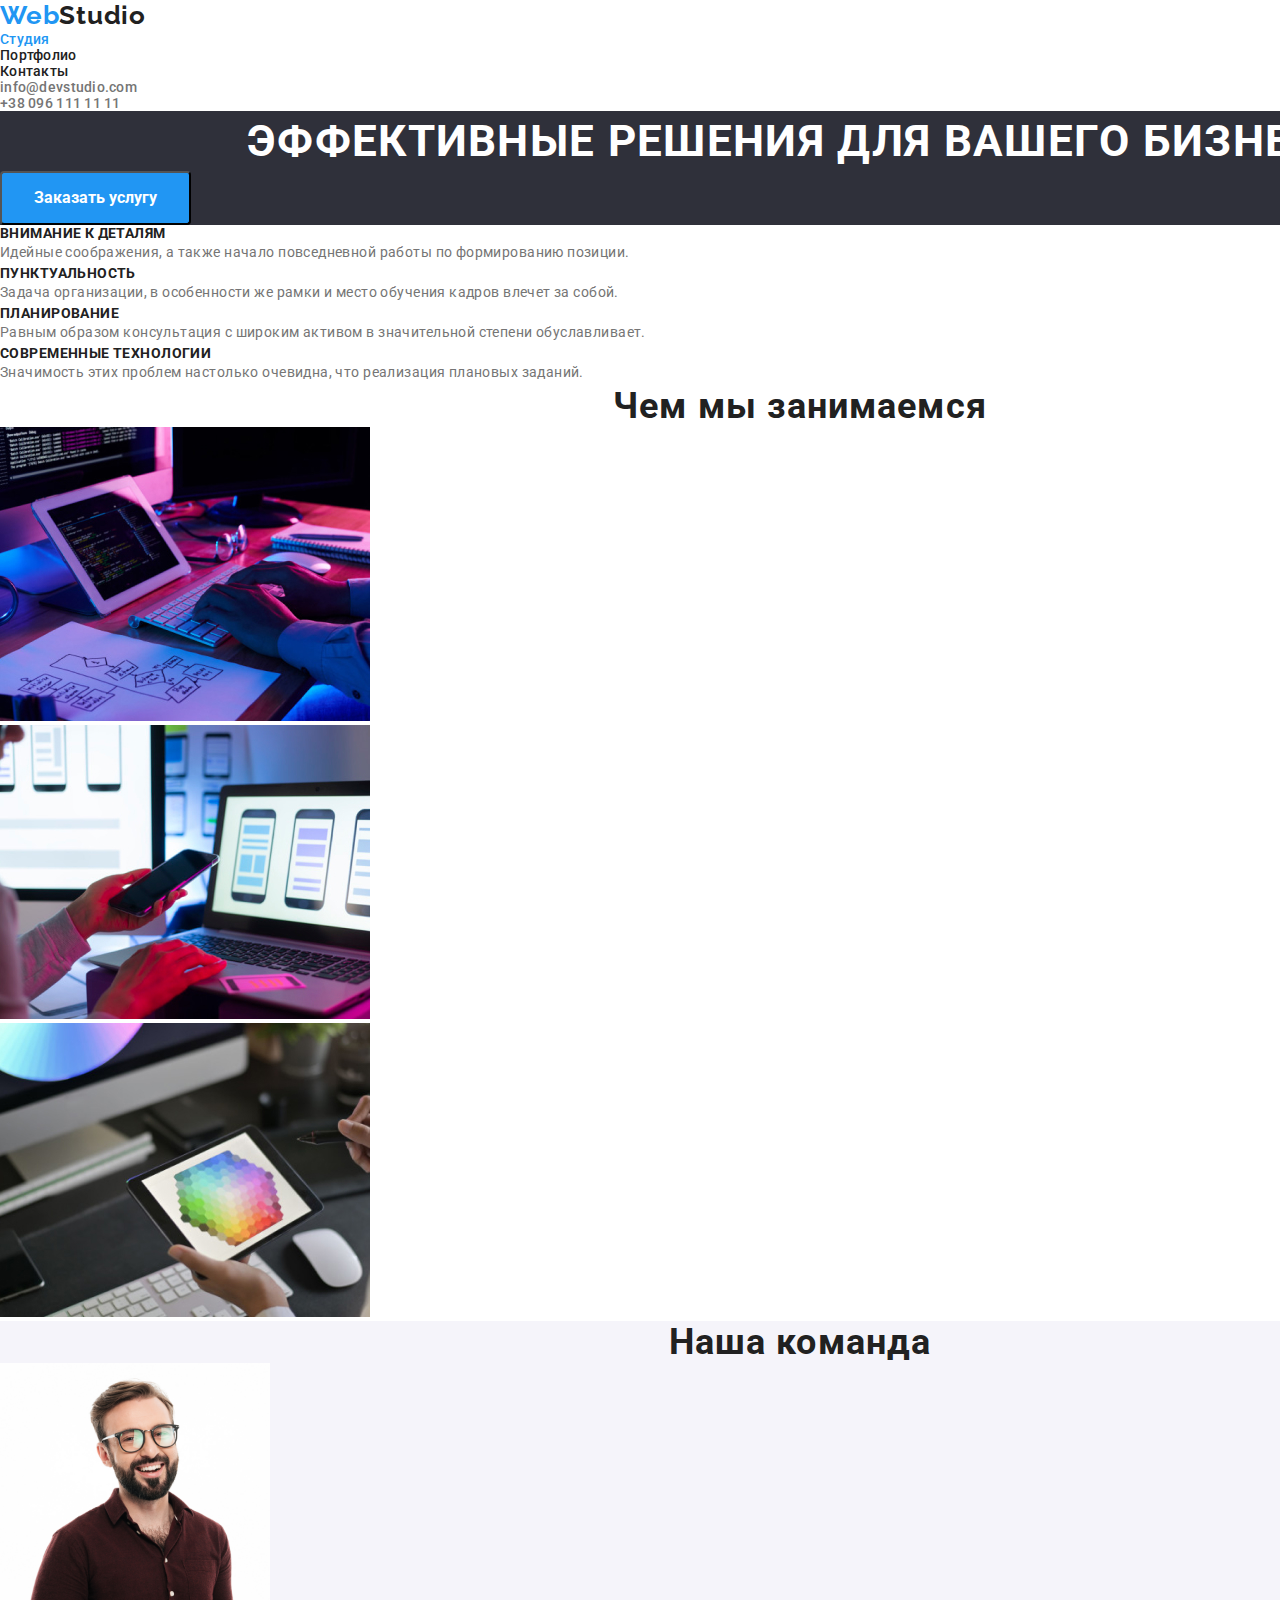
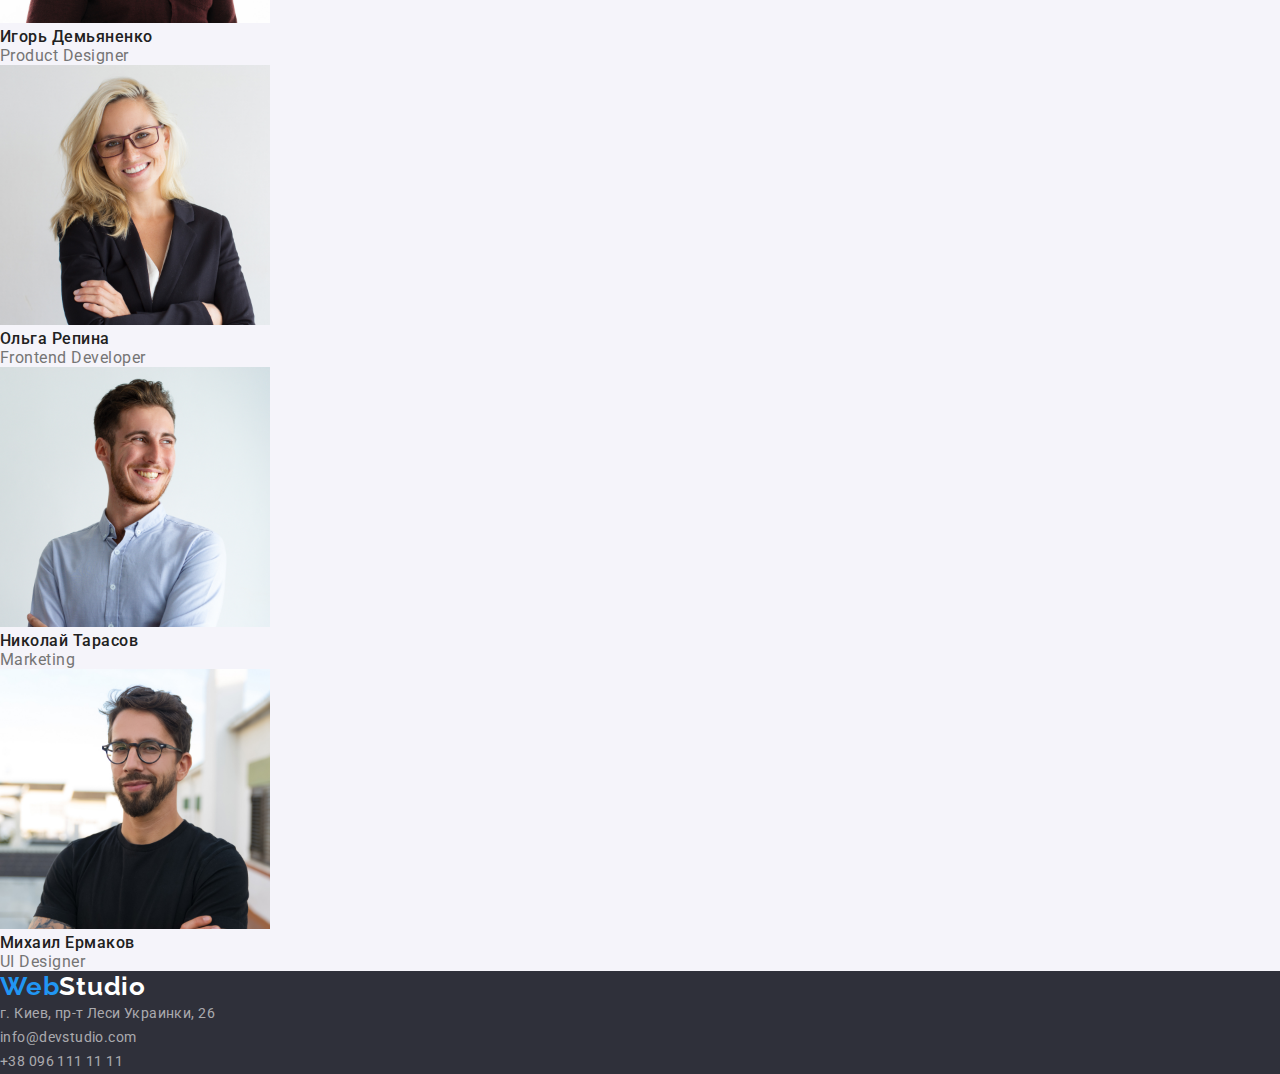
<file: index.html>
<!DOCTYPE html>
<html lang="ru">
<head>
    <meta charset="UTF-8">
    <meta http-equiv="X-UA-Compatible" content="IE=edge">
    <meta name="viewport" content="width=device-width, initial-scale=1.0">
    <title>Студия</title>
    
    <link rel="preconnect" href="https://fonts.gstatic.com">
    <link href="https://fonts.googleapis.com/css2?family=Raleway:wght@700&family=Roboto:wght@400;500;700;900&display=swap"
      rel="stylesheet">

   <link rel="stylesheet" href="./css/styles.css">

</head>
<body>
    <header>
       <div class="container">
        <!--Шапка сайта-->

        <a class="logo" href="">Web<span class="studio">Studio</span></a>

        <nav>
            <ul class="nav-list">
                <li><a class="current-link" href="">Студия</a></li>
                <li><a href="./portfolio.html">Портфолио</a></li>
                <li><a href="">Контакты</a></li>
            </ul>
        </nav>
        <ul class="media-list">
            <li>
                <a href="mailto:info@devstudio.com">info@devstudio.com</a>
            </li>
            <li>
                <a href="tel:+380961111111">+38 096 111 11 11</a>
            </li>
        </ul>
      </div>
    </header>
    <main>
        <!-- Main content -->
        <section class="hero" >
         <div class="container">
          <h1 class="title">Эффективные решения для вашего бизнеса</h1>
          <button class="button" type="button">Заказать услугу</button>
         </div>
   
        </section>

        <section class="features">
         <div class="container">
          <!-- <h2>Особенности</h2> -->
          <ul>
          <li>
             <h3 class="pre-title">Внимание к деталям</h3>
             <p class="text">Идейные соображения, а также начало повседневной работы по формированию позиции.</p>
          </li>
          <li>
             <h3 class="pre-title">Пунктуальность</h3>
             <p class="text">Задача организации, в особенности же рамки и место обучения кадров влечет за собой.</p>
          </li>
          <li>
             <h3 class="pre-title">Планирование</h3>
             <p class="text">Равным образом консультация с широким активом в значительной степени обуславливает.</p>
          </li>
          <li>
            <h3 class="pre-title">Современные технологии</h3>
            <p class="text">Значимость этих проблем настолько очевидна, что реализация плановых заданий.</p>
          </li>
          </ul>
        </div>
        </section>

        <section>
         <div class="container">

          <h2 class="title">Чем мы занимаемся</h2>
        
          <ul>
          <li>
             <img src="./images/box1.jpg" alt="box1" width="370" />
          </li>
          <li>
             <img src="./images/box2.jpg" alt="box2" width="370" />
          </li>
          <li>
             <img src="./images/box3.jpg" alt="box3" width="370" />
          </li>
          </ul>
         </div>

        </section>

        <section class="team">
         <div class="container">
          <h2 class="title">Наша команда</h2>
          <ul>
          <li>
             <img src="./images/img1.jpg" alt="member1" width="270" />
             <h3 class="surname">Игорь Демьяненко</h3>
             <p class="vocation">Product Designer</p>
          </li>
          <li>
             <img src="./images/img2.jpg" alt="member2" width="270" />
             <h3 class="surname">Ольга Репина</h3>
             <p  class="vocation">Frontend Developer</p>
          </li>
          <li>
             <img src="./images/img3.jpg" alt="member3" width="270" />
             <h3 class="surname">Николай Тарасов</h3>
             <p  class="vocation">Marketing</p>
          </li>
          <li>
             <img src="./images/img4.jpg" alt="member4" width="270" />
             <h3 class="surname">Михаил Ермаков</h3>
             <p  class="vocation">UI Designer</p>
          </li>

          </ul>
         </div>
        </section>
    </main>

    <footer class="footer">
     <div class="container">
      <a class="logo" href="">Web<span class="studio">Studio</span></a>
        <address class="contacts">
         <ul>
         <li>
            <p>г. Киев, пр-т Леси Украинки, 26</p>
         </li>
         <li>
            <a href="mailto:info@devstudio.com">info@devstudio.com</a>
         </li>
         <li>
             <a href="tel:+380961111111">+38 096 111 11 11</a>
         </li>
         </ul>
        </address>
     </div> 
    </footer>


    
</body>
</html>
</file>
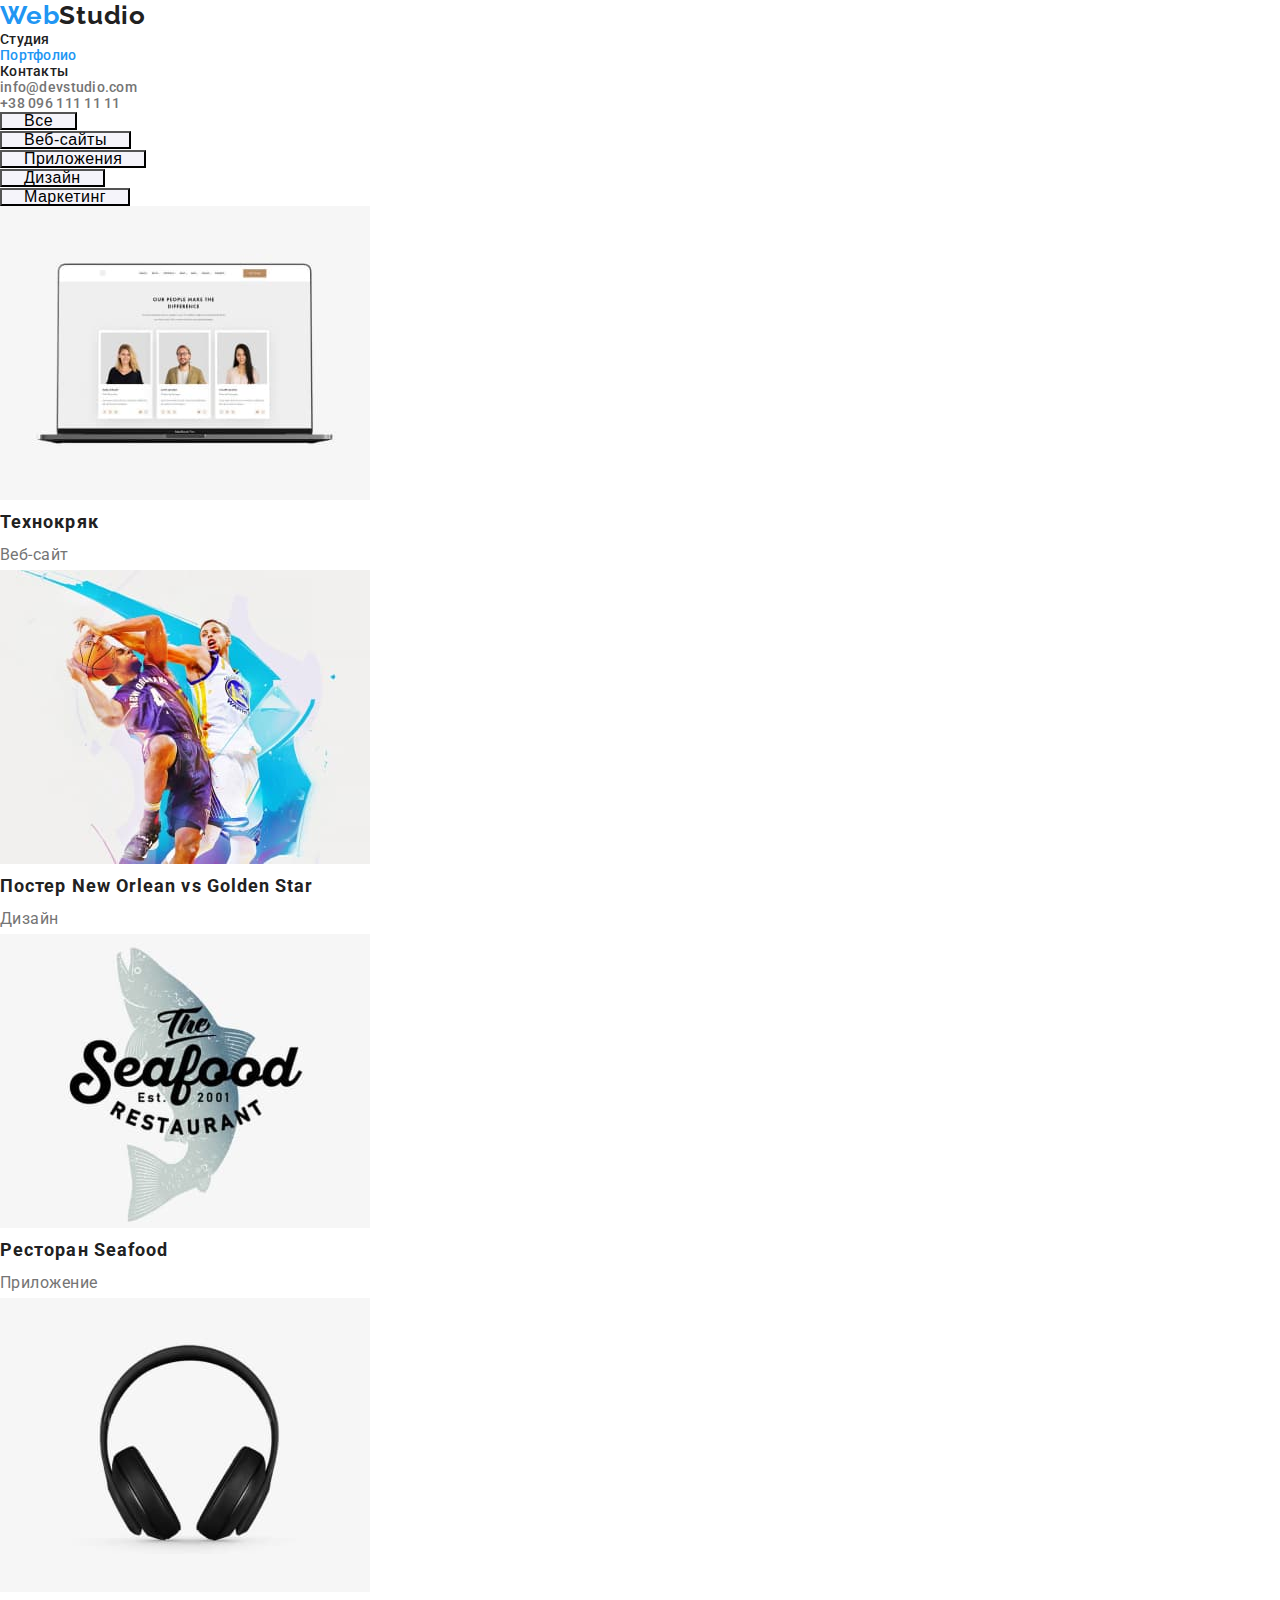
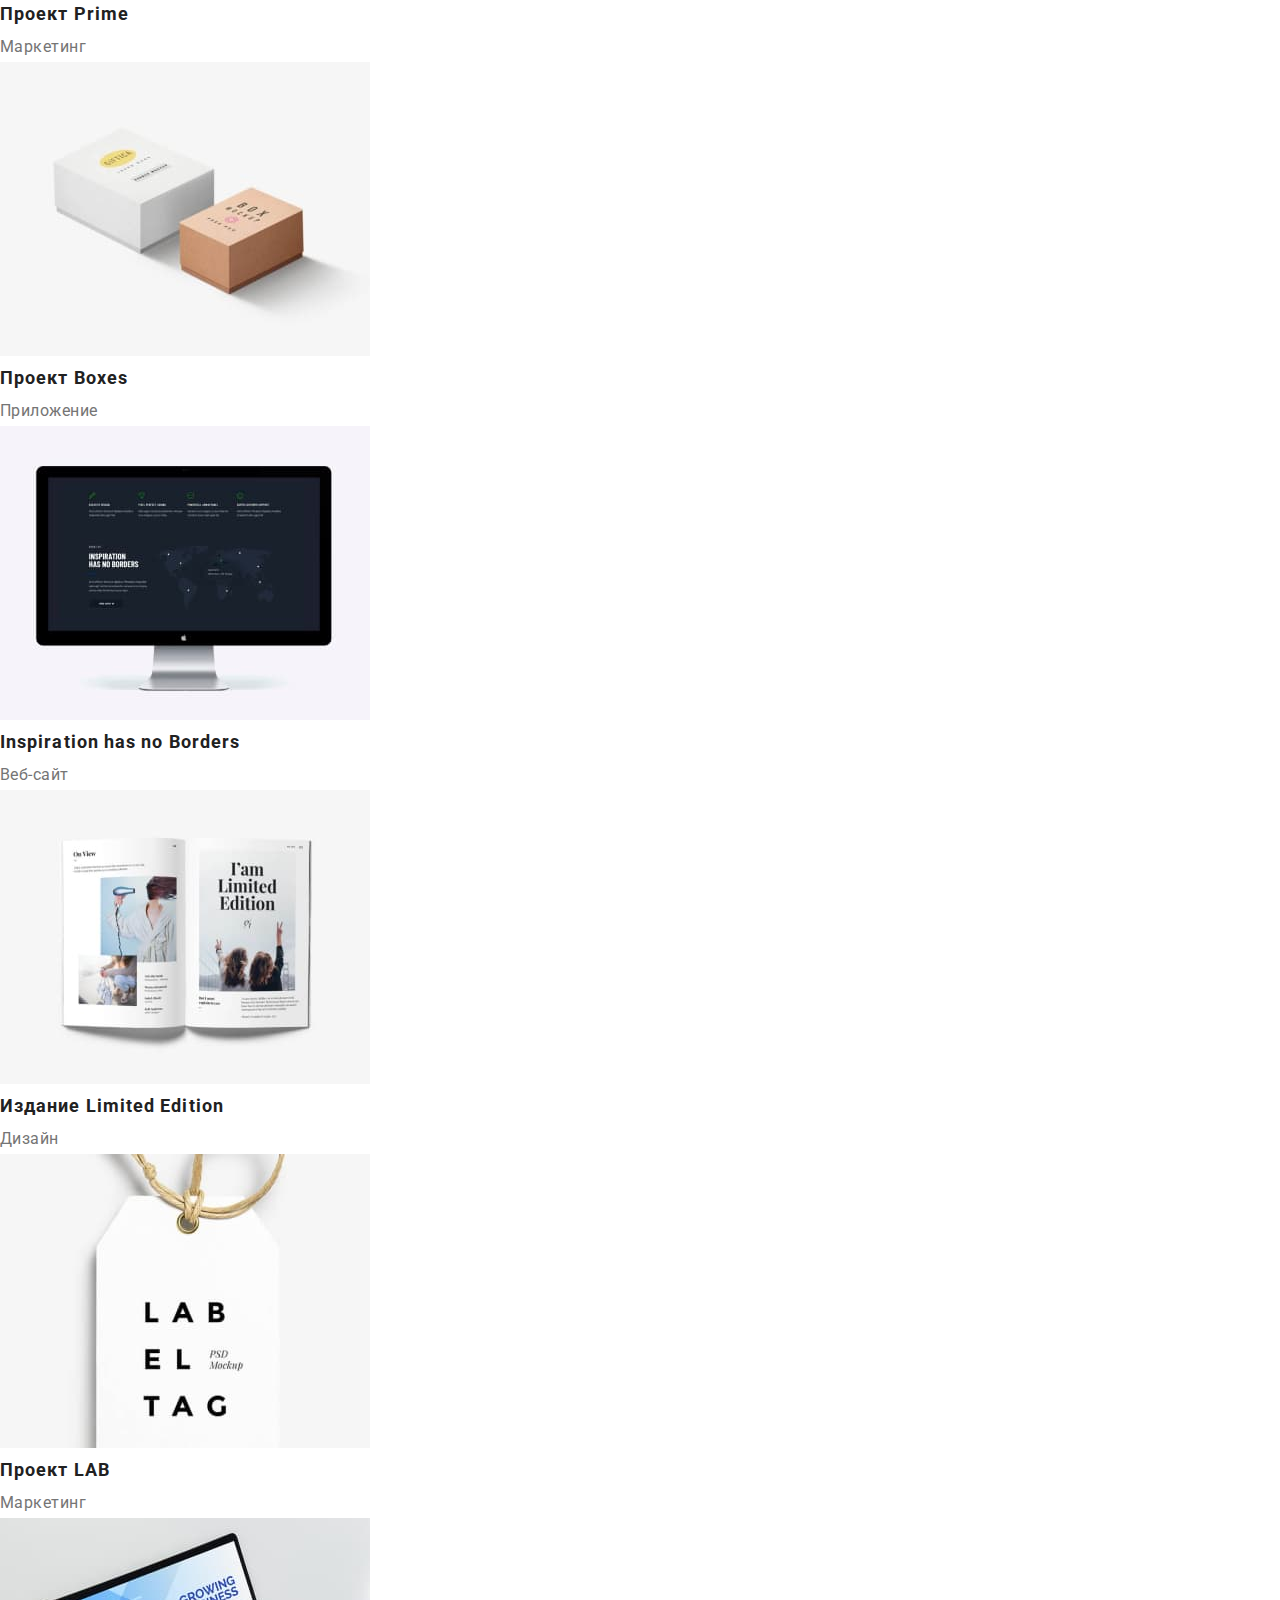
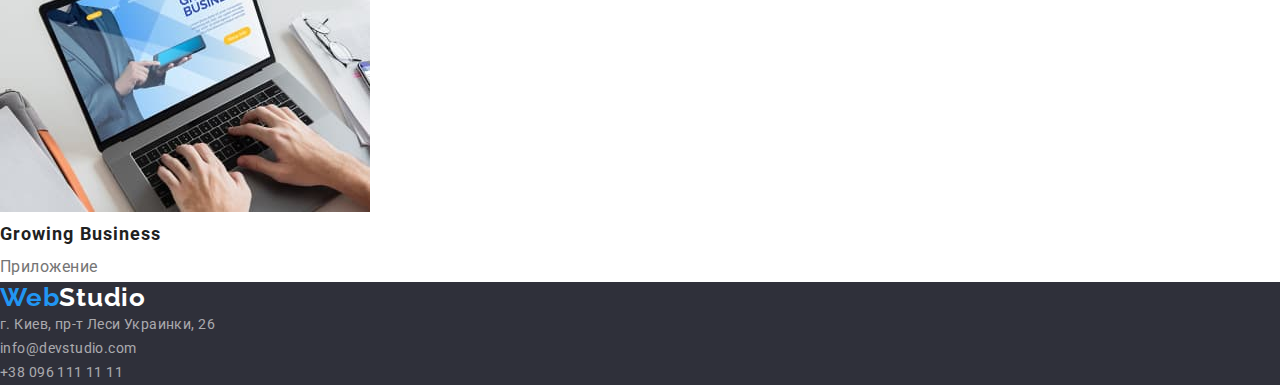
<file: portfolio.html>
<!DOCTYPE html>
<html lang="ru">
<head>
    <meta charset="UTF-8">
    <meta http-equiv="X-UA-Compatible" content="IE=edge">
    <meta name="viewport" content="width=device-width, initial-scale=1.0">
    <title>Портфолио</title>
    
    <link rel="preconnect" href="https://fonts.gstatic.com">
    <link href="https://fonts.googleapis.com/css2?family=Raleway:wght@700&family=Roboto:wght@400;500;700;900&display=swap"
    rel="stylesheet">

    <link rel="stylesheet" href="./css/styles.css">
</head>

<body>
    <header>
        <div class="container">
        <!--Шапка сайта-->
    
        <a class="logo" href="">Web<span class="studio">Studio</span></a>
        <nav>
            <ul class="nav-list">
                <li><a href="./index.html">Студия</a></li>
                <li><a class="current-link" href="">Портфолио</a></li>
                <li><a href="">Контакты</a></li>
            </ul>
        </nav>
        <ul class="media-list" >
            <li>
                <a href="mailto:info@devstudio.com">info@devstudio.com</a>
            </li>
            <li>
                <a href="tel:+380961111111">+38 096 111 11 11</a>
            </li>
        </ul>
        </div>
    </header>

    <main>
     <section>
        <div class="container">

          <!-- <h2>Портфолио</h2> -->

          <ul>
             <li>
                 <button class="portfolio-but" type="button">Все</button>
             </li>
             <li>
                 <button class="portfolio-but" type="button">Веб-сайты</button>
              </li>
              <li>
                 <button class="portfolio-but" type="button">Приложения</button>
              </li>
              <li>
                <button class="portfolio-but" type="button">Дизайн</button>
              </li>
               <li>
                <button class="portfolio-but" type="button">Маркетинг</button>
              </li>
          </ul>

           <ul>
          <li>
             <img src="./images/img5.jpg" alt="techno" width="370">
             <h3 class="projects">Технокряк</h3>
             <p class="subsection">Веб-сайт</p> 
          </li>
           <li>
            <img src="./images/img6.jpg" alt="poster" width="370">
            <h3 class="projects">Постер New Orlean vs Golden Star</h3>
            <p class="subsection">Дизайн</p>
           </li>
            <li>
            <img src="./images/img7.jpg" alt="restaurant" width="370">
            <h3 class="projects">Ресторан Seafood</h3>
            <p class="subsection">Приложение</p>
           </li>
            <li>
            <img src="./images/img8.jpg" alt="" width="370">
            <h3 class="projects">Проект Prime</h3>
            <p class="subsection">Маркетинг</p>
           </li>
            <li>
            <img src="./images/img9.jpg" alt="box" width="370">
            <h3 class="projects">Проект Boxes</h3>
            <p class="subsection">Приложение</p>
        </li>
        <li>
            <img src="./images/img10.jpg" alt="borders" width="370">
            <h3 class="projects">Inspiration has no Borders</h3>
            <p class="subsection">Веб-сайт</p>
        </li>
        <li>
            <img src="./images/img11.jpg" alt="edition" width="370">
            <h3 class="projects">Издание Limited Edition</h3>
            <p class="subsection">Дизайн</p>
        </li>
        <li>
            <img src="./images/img12.jpg" alt="project" width="370">
            <h3 class="projects">Проект LAB</h3>
            <p class="subsection">Маркетинг</p>
        </li>
        <li>
            <img src="./images/img13.jpg" alt="business" width="370">
            <h3 class="projects">Growing Business</h3>
            <p class="subsection">Приложение</p>
        </li>
     </ul>   
    </div>
     </section>   

    </main>

    <footer class="footer">
      <div class="container">
            <a class="logo" href="">Web<span class="studio">Studio</span></a>
          <address class="contacts">
              <ul>
                 <li>
                     <p>г. Киев, пр-т Леси Украинки, 26</p>
                 </li>
                 <li>
                     <a href="mailto:info@devstudio.com">info@devstudio.com</a>
                 </li>
                 <li>
                     <a href="tel:+380961111111">+38 096 111 11 11</a>
                 </li>
              </ul>
          </address>
      </div>
    </footer>


    
</body>
</html>
</file>
<file: css/styles.css>
/* VARIABLES */
:root {
  --pretty-color: #2196f3;
  --button-color: #188ce8;
  --white-color: #ffffff;
  --black-color: #212121;
  --text-color: #757575;
  --hero-color: #2f303a;
  --team-color: #f5f4fa;
  --rgba-color: rgba(255, 255, 255, 0.6);
  --main-font: "Roboto", sans-serif;
  --accent-font: "Raleway", sans-serif;
}
* {
  box-sizing: border-box;
  margin: 0;
  padding: 0;
}

body {
  font-family: var(--main-font);
  font-style: normal;
  color: var(--black-color);
}
ul {
  list-style: none;
}
a {
  color: inherit;
  text-decoration: none;
}
.container {
  width: 1600px;
  margin: 0 auto;
}
/* HEADER STYLES */
.logo {
  font-family: var(--accent-font);
  font-weight: bold;
  font-size: 26px;
  line-height: 1.192;
  letter-spacing: 0.03em;
  color: var(--pretty-color);
}
.studio {
  color: var(--black-color);
}
.nav-list a:hover,
.nav-list a:focus,
.media-list a:hover,
.media-list a:focus {
  color: var(--pretty-color);
}
.current-link {
  color: var(--pretty-color);
}
.nav-list,
.media-list {
  font-weight: 500;
  font-size: 14px;
  line-height: 1.143;
  letter-spacing: 0.02em;
}
.media-list {
  color: var(--text-color);
}
/* MAIN STYLES */
.title {
  font-weight: bold;
  font-size: 36px;
  line-height: 1.167;
  text-align: center;
  letter-spacing: 0.03em;
}

/* HERO section */
.hero {
  background: var(--hero-color);
  color: var(--white-color);
}
.hero .title {
  font-size: 44px;
  line-height: 1.364;
  text-transform: uppercase;
}
.button {
  background: var(--pretty-color);
  color: white;
  font-weight: bold;
  font-size: 16px;
  line-height: 1.875;
  padding: 10px 32px;
  border-radius: 4px;
  cursor: pointer;
  font-family: inherit;
}
.button:hover,
.button:focus {
  background: var(--button-color);
}

/*Features section */

.pre-title {
  font-weight: bold;
  font-size: 14px;
  line-height: 1.143;
  letter-spacing: 0.03em;
  text-transform: uppercase;
}
.text {
  font-weight: normal;
  font-size: 14px;
  line-height: 1.714;
  letter-spacing: 0.03em;
  color: var(--text-color);
}
/*Team section */

.team {
  background: var(--team-color);
}
.surname {
  font-weight: 500;
  font-size: 16px;
  line-height: 1.187;
  letter-spacing: 0.03em;
}

.vocation {
  font-weight: normal;
  font-size: 16px;
  line-height: 1.187;
  letter-spacing: 0.03em;
  color: var(--text-color);
}

/* Portfolio */

.portfolio-but {
  font-weight: 500;
  font-size: 16px;
  line-height: 1.625px;
  text-align: center;
  letter-spacing: 0.03em;
  background: var(--team-color);
  padding: 6px 22px;
  cursor: pointer;
}
.portfolio-but:hover,
.portfolio-but:focus {
  background: var(--pretty-color);
  color: var(--white-color);
}

.projects {
  font-weight: bold;
  font-size: 18px;
  line-height: 2;
  letter-spacing: 0.06em;
}
.subsection {
  font-weight: normal;
  font-size: 16px;
  line-height: 1.875;
  letter-spacing: 0.03em;
  color: var(--text-color);
}

/* FOOTER STYLES */

.footer {
  background: var(--hero-color);
}

.footer .studio {
  color: var(--white-color);
}

.contacts {
  font-style: normal;
  font-weight: normal;
  font-size: 14px;
  line-height: 1.714;
  letter-spacing: 0.03em;

  color: var(--rgba-color);
}
</file>
